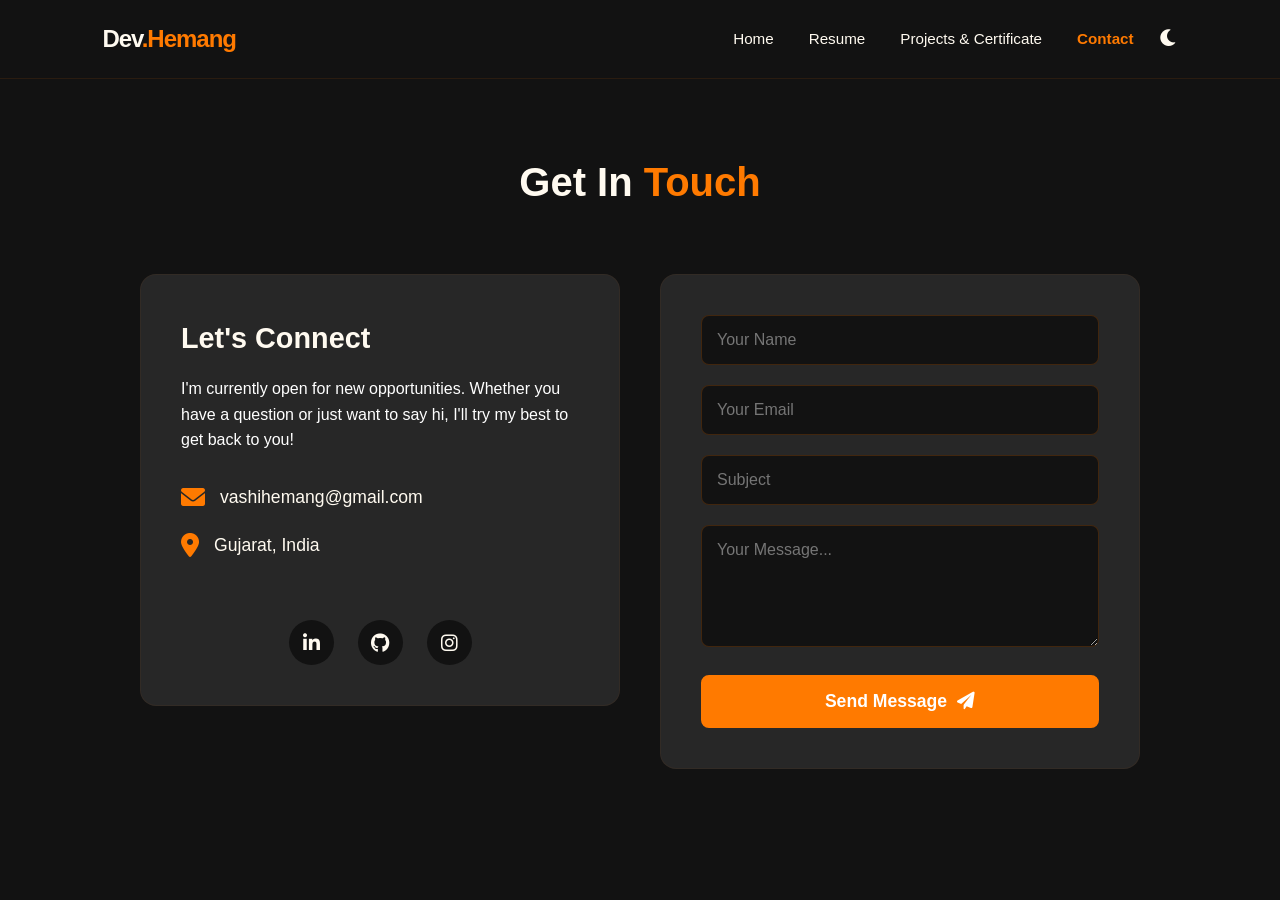
<file: contact.html>
<!DOCTYPE html>
<html lang="en">
<head>
    <meta charset="UTF-8">
    <meta name="viewport" content="width=device-width, initial-scale=1.0">

    <link rel="icon" type="image/svg+xml" href="data:image/svg+xml,<svg xmlns='http://www.w3.org/2000/svg' viewBox='0 0 100 100'><circle cx='50' cy='50' r='50' fill='%23121212'/><text x='50' y='68' font-family='Arial, sans-serif' font-size='55' font-weight='bold' fill='%23ff7a00' text-anchor='middle'>H</text></svg>">
    
    <title>Contact | Hemang Vashi</title>


    <link rel="stylesheet" href="style.css">
    <link rel="stylesheet" href="https://cdnjs.cloudflare.com/ajax/libs/font-awesome/6.0.0/css/all.min.css">
</head>
<body>   
    <div id="preloader">
        <div class="spinner"></div>
    </div>
    
    <nav>
        <a href="index.html" class="logo">Dev<span>.Hemang</span></a>
        <div class="hamburger" id="hamburger">
            <i class="fas fa-bars"></i>
        </div>
        <div class="nav-links" id="nav-links">
            <a class="nav-link" href="index.html">Home</a>
            <a class="nav-link" href="resume.html">Resume</a>
            <a class="nav-link" href="projects.html">Projects & Certificate</a>
            <a class="nav-link active" href="contact.html">Contact</a>
            <button id="theme-toggle">
                <i class="fas fa-moon" id="theme-icon"></i>
            </button>
        </div>
    </nav>



<section class="section" id="contact-page" style="padding-top: 150px; min-height: 80vh;">
        <h2 class="section-title">Get In <span>Touch</span></h2>

        <div class="contact-container">
            <div class="contact-details card show-on-scroll">
                <h3>Let's Connect</h3>
                <p>
                    I'm currently open for new opportunities.
                    Whether you have a question or just want to say hi,
                    I'll try my best to get back to you!
                </p>

                <div class="info-item">
                    <i class="fas fa-envelope"></i>
                    <a href="mailto:vashihemang@gmail.com" style="color: inherit; text-decoration: none;">
                        vashihemang@gmail.com
                    </a>
                </div>

                <div class="info-item">
                    <i class="fas fa-map-marker-alt"></i>
                    <span>Gujarat, India</span>
                </div>

                <br>

                <div class="social-links">
                    <a href="https://www.linkedin.com/in/hemang-vashi-37a037337" target="_blank" class="social-icons"><i class="fab fa-linkedin-in"></i></a>
                    <a href="https://github.com/vashihemang" target="_blank" class="social-icons"><i class="fab fa-github"></i></a>
                    <a href="https://www.instagram.com/17_monster_?igsh=MWp1MzRrdmZ1ZTVkdg==" class="social-icons"><i class="fab fa-instagram"></i></a>
                </div>
            </div>


            <div class="contact-form-wrapper card show-on-scroll">
              
                <form  class="contact-form" id='my-portfolio-form'>
                    <input type="text" name="botcheck" style="display:none !important;" tabindex="-1" autocomplete="off">
                    <div class="input-group">
                        <input type="text" name="name" required placeholder="Your Name">
                    </div>

                    <div class="input-group">
                        <input type="email" name="email" required placeholder="Your Email">
                    </div>

                    <div class="input-group">
                        <input type="text" name="subject" required placeholder="Subject">
                    </div>

                    <div class="input-group">
                        <textarea name="message" rows="5" placeholder="Your Message..."></textarea>
                    </div>

                    <button type="submit" class="btn btn-solid submit-btn" id="submit-btn">
                        Send Message <i class="fas fa-paper-plane"></i>
                    </button>
                </form>
            </div>
        </div>
    </section>

<div id="status-modal" class="modal-overlay">
        <div class="modal-content">
            <span class="close-btn" onclick="closeModal()">&times;</span>
            
            <!-- Success Content -->
            <div id="modal-success" style="display: none;">
                <i class="fas fa-check-circle" style="color: #4BB543; font-size: 50px;"></i>
                <h3>Message Sent!</h3>
                <p>Thank you for reaching out. I will get back to you shortly.</p>
            </div>

            <!-- Error Content -->
            <div id="modal-error" style="display: none;">
                <i class="fas fa-exclamation-triangle" style="color: #ff3333; font-size: 50px;"></i>
                <h3>Oops!</h3>
                <p>Something went wrong. Please try again later.</p>
            </div>
        </div>
    </div>


<script src="script.js"></script>    
</body>
</html>
</file>
<file: style.css>
:root {
    --bg-dark: #121212;      /* Near-black */
    --bg-card: #121212;      /* Dark Card */
    --accent: #ff7a00;       /* Vibrant Orange */
    --accent-glow: rgba(255, 122, 0, 0.3);
    --text-main: #fffaf0;    /* Warm-tinted White */
    --text-muted: #94a3b8;   /* Muted Slate */
}

/* Light Mode Colors */
body.light-mode {
    --bg-dark: #f8fafc;
    --bg-card: #ffffff;
    --text-main: #0f172a;
    --text-muted: #64748b;
    --accent: #ff7a00; 
    --accent-glow: rgba(255, 122, 0, 0.2);
}

/* --- GLOBAL STYLES --- */
* {
    margin: 0;
    padding: 0;
    box-sizing: border-box;
    font-family: 'Segoe UI', Roboto, Helvetica, Arial, sans-serif;
    scroll-behavior: smooth;
}

body {
    background-color: var(--bg-dark);
    color: var(--text-main);
    overflow-x: hidden;
    line-height: 1.6;
    transition: background-color 0.3s ease, color 0.3s ease;
}

/* --- UNIVERSAL PRELOADER --- */
#preloader {
    position: fixed;
    top: 0;
    left: 0;
    width: 100%;
    height: 100vh;
    background-color: var(--bg-dark);
    display: flex;
    justify-content: center;
    align-items: center;
    z-index: 9999;
    transition: opacity 0.4s ease, visibility 0.4s ease;
}

.spinner {
    width: 50px;
    height: 50px;
    border: 5px solid rgba(255, 122, 0, 0.1);
    border-top: 5px solid var(--accent);
    border-radius: 50%;
    animation: spin 1s linear infinite;
}

@keyframes spin {
    0% { transform: rotate(0deg); }
    100% { transform: rotate(360deg); }
}

.preloader-hidden {
    opacity: 0;
    visibility: hidden;
}

/* --- NAVIGATION --- */
nav {
    display: flex;
    justify-content: space-between;
    align-items: center;
    padding: 20px 8%;
    background: #121212;
    backdrop-filter: blur(12px);
    position: fixed;
    width: 100%;
    top: 0;
    z-index: 1000;
    border-bottom: 1px solid rgba(255, 122, 0, 0.1);
}

body.light-mode nav {
    background: rgba(248, 250, 252, 0.85);
    border-bottom: 1px solid rgba(0, 0, 0, 0.1);
}

.logo {
    font-size: 1.5rem;
    font-weight: 700;
    color: var(--text-main);
    text-decoration: none;
    letter-spacing: -1px;
}

.logo span { color: var(--accent); }

.hamburger {
    display: none;
    cursor: pointer;
    font-size: 1.8rem;
    color: var(--text-main);
    z-index: 1001;
}

.nav-links { display: flex; align-items: center; }

.nav-links a {
    color: var(--text-main);
    text-decoration: none;
    margin-left: 35px;
    font-weight: 500;
    font-size: 0.95rem;
}

.nav-links a:hover, .nav-links a.active { 
    color: var(--accent) !important; 
    font-weight: 700;
}

#theme-toggle {
    background: none;
    border: none;
    color: var(--text-main);
    cursor: pointer;
    margin-left: 25px;
    font-size: 1.2rem;
    transition: transform 0.3s ease;
}

#theme-toggle:hover { transform: scale(1.1); }

/* --- HERO SECTION --- */
.hero {
    height: 100vh;
    display: flex;
    align-items: center;
    justify-content: space-between;
    padding: 0 10%;
    gap: 50px;
}

.hero-content { flex: 1; max-width: 650px; }
.hero h2 { color: var(--accent); font-size: 1.2rem; margin-bottom: 15px; text-transform: uppercase; letter-spacing: 2px; }
.hero h1 { font-size: 3.5rem; line-height: 1.1; margin-bottom: 25px; font-weight: 800; }

.cursor {
    display: inline-block;
    width: 3px;
    height: 1em;
    background-color: var(--accent);
    margin-left: 5px;
    animation: blink 0.75s step-end infinite;
    vertical-align: middle;
}

@keyframes blink { from, to { opacity: 1; } 50% { opacity: 0; } }

.hero p { font-size: 1.15rem; color: white; margin-bottom: 35px; }

.btn-container { display: flex; gap: 15px; }
.btn { padding: 14px 32px; border-radius: 8px; font-weight: 600; text-decoration: none; transition: 0.3s; }
.btn-solid { background: var(--accent); color: white; border: 2px solid var(--accent); }
.btn-solid:hover { background: transparent; color: var(--accent); transform: translateY(-3px); }
.btn-outline { border: 2px solid var(--accent); color: var(--accent); }
.btn-outline:hover { background: #ffffff; transform: translateY(-3px); }

/* --- HERO IMAGE --- */
.hero-image { flex: 1; display: flex; justify-content: center; }

.image-wrapper {
    position: relative;
    width: 320px; 
    height: 380px; 
    background-color: var(--accent); 
    border-radius: 20px; 
    margin-top: 20px;
    margin-left: 20px; 
}

.image-wrapper img {
    width: 100%;
    height: 100%;
    object-fit: cover;
    border-radius: 20px;
    position: absolute;
    top: -20px; 
    left: -20px; 
    border: 2px solid #121212; 
    transition: transform 0.3s ease;
}

.image-wrapper img:hover { transform: translate(-5px, -5px); }

/* --- SECTIONS & CARDS --- */
.section { padding: 100px 10%; }
.section-title { text-align: center; font-size: 2.5rem; margin-bottom: 60px; font-weight: 800; }
.section-title span { color: var(--accent); }

.cards-container { display: flex; gap: 25px; justify-content: center; flex-wrap: wrap; }
.card {
    background: #272727;
    padding: 40px; border-radius: 16px; width: 350px;
    transition: 0.4s; border: 1px solid rgba(255, 122, 0, 0.05);
    opacity: 0; transform: translateY(40px);
}



.card.show-on-scroll { opacity: 1; transform: translateY(0); }
.card:hover { 
    transform: translateY(-10px); 
    border-color: var(--accent); 
    box-shadow: 0 10px 30px rgba(255, 122, 0, 0.2); 
}

/* --- SKILLS GRID --- */
.skills-grid {
    display: grid;
    grid-template-columns: repeat(4, 1fr);
    gap: 20px;
    max-width: 1100px;
    margin: 0 auto;
}

.skill-badge {
    background: #272727;
    border-radius: 12px;
    padding: 15px 20px;
    display: flex;
    align-items: center;
    gap: 15px;
    border: 1px solid rgba(255, 122, 0, 0.05);
    border-left: 5px solid var(--accent); 
    width: 100%;
    opacity: 0; 
    transform: translateY(40px);
    transition: 0.3s ease;
}

.skill-badge:hover {
    border-left-color: var(--accent);
    transform: translateY(-5px);
    box-shadow: 0 5px 15px rgba(255, 122, 0, 0.4);
    background: rgba(255, 122, 0, 0.05);
}

.skill-icon {
    width: 42px; height: 42px; border-radius: 8px;
    display: flex; justify-content: center; align-items: center;
    font-size: 1.2rem; font-weight: 800; color: white;
}

.skill-name {
    color: var(--text-main); font-size: 1.05rem;
    font-weight: 600; letter-spacing: 0.5px;
}

/* Light Mode Overrides */
body.light-mode .card, body.light-mode .skill-badge {
    border: 1px solid var(--accent); 
    background-color: #fffaf5;
    box-shadow: 0 4px 6px rgba(0, 0, 0, 0.05);
}

body.light-mode .card:hover, body.light-mode .skill-badge:hover {
    background-color: #fffaf5; 
    box-shadow: 0 10px 20px rgba(255, 122, 0, 0.2);
    border-color: #ff7a00; 
}












/* --- CONTACT PAGE LAYOUT --- */
.contact-container { 
    display: flex; 
    gap: 40px; 
    max-width: 1000px; 
    margin: 0 auto; 
    align-items: flex-start; 
}

.contact-details, .contact-form-wrapper { 
    flex: 1; 
    width: 100%; 
}

.contact-details h3 { 
    color: var(--text-main); 
    font-size: 1.8rem; 
    margin-bottom: 15px; 
}

.contact-details p { 
    color: white; 
    margin-bottom: 30px; 
}

.info-item { 
    display: flex; 
    align-items: center; 
    gap: 15px; 
    margin-bottom: 20px; 
    color: var(--text-main); 
    font-size: 1.1rem; 
}

.info-item i { 
    color: var(--accent); 
    font-size: 1.5rem; 
}

/* --- CONTACT FORM --- */
.contact-form { 
    display: flex; 
    flex-direction: column; 
    gap: 20px; 
}

.input-group input, 
.input-group textarea {
    width: 100%; 
    padding: 15px; 
    background: var(--bg-dark);
    border: 1px solid rgba(255, 122, 0, 0.2); 
    border-radius: 8px;
    color: var(--text-main); 
    font-size: 1rem; 
    transition: 0.3s; 
    font-family: inherit;
}

.input-group input:focus, 
.input-group textarea:focus {
    outline: none; 
    border-color: var(--accent); 
    box-shadow: 0 0 10px var(--accent-glow);
}

.submit-btn {
    width: 100%;
    cursor: pointer;
    display: flex;
    justify-content: center;
    align-items: center;
    gap: 10px;
    font-size: 1.1rem;
}

/* --- LIGHT MODE FORM OVERRIDES --- */
body.light-mode .input-group input, 
body.light-mode .input-group textarea {
    border: 1px solid #cbd5e1; 
    background: #ffffff;
}

body.light-mode .input-group input:focus, 
body.light-mode .input-group textarea:focus {
    border-color: var(--accent);
}

 .modal-overlay {
            position: fixed;
            top: 0;
            left: 0;
            width: 100%;
            height: 100%;
            background: rgba(0, 0, 0, 0.7);
            backdrop-filter: blur(5px);
            display: none; /* Initially hidden */
            justify-content: center;
            align-items: center;
            z-index: 9999;
        }

        .modal-content {
            background: #1e1e1e; /* Dark theme to match portfolio */
            padding: 40px;
            border-radius: 15px;
            text-align: center;
            position: relative;
            max-width: 400px;
            width: 90%;
            box-shadow: 0 10px 30px rgba(0,0,0,0.5);
            animation: popIn 0.3s ease-out forwards;
        }

        .modal-content h3 {
            color: #ffffff;
            margin-top: 15px;
            font-size: 24px;
        }

        .modal-content p {
            color: #bbbbbb;
            margin-top: 10px;
            font-size: 16px;
            line-height: 1.5;
        }

        .close-btn {
            position: absolute;
            top: 15px;
            right: 20px;
            font-size: 28px;
            color: #888;
            cursor: pointer;
            transition: color 0.3s;
        }

        .close-btn:hover {
            color: #ffffff;
        }

        /* Popup Animation */
        @keyframes popIn {
            from { transform: scale(0.8); opacity: 0; }
            to { transform: scale(1); opacity: 1; }
        }







/* --- FOOTER --- */
.professional-footer {
    background-color: #121212; color: var(--text-main);
    padding: 4rem 2rem 1rem; text-align: center;
    border-top: 1px solid rgba(255, 122, 0, 0.2);
}

body.light-mode .professional-footer { background: #f1f5f9; }

.footer-container { max-width: 800px; margin: 0 auto; }
.footer-header h2 { font-size: 2.5rem; margin-bottom: 0.5rem; }
.footer-header span { color: var(--accent); }
.footer-content { display: flex; flex-direction: column; align-items: center; gap: 2rem; margin-bottom: 3rem; }
.contact-info-block { display: flex; flex-direction: column; gap: 1rem; }
.contact-item { display: flex; align-items: center; justify-content: center; gap: 0.75rem; font-size: 1.1rem; }
.contact-item i { color: var(--accent); font-size: 1.2rem; }
.contact-item a { color: var(--text-main); text-decoration: none; transition: color 0.3s ease; }
.contact-item a:hover { color: var(--accent); }

.social-links { display: flex; gap: 1.5rem; justify-content: center; margin-top: 15px;}





/* --- SOCIAL ICONS (Premium Border) --- */
.social-icon {
    display: flex; 
    align-items: center; 
    justify-content: center;
    width: 45px; 
    height: 45px; 
    border-radius: 50%;
    background-color: #272727; 
    color: var(--text-main); 
    font-size: 1.2rem; 
    text-decoration: none; 
    transition: all 0.3s ease;
    border: 1px solid #121212;; 
}

.social-icon:hover {
    background-color: #121212; 
    color: #ffffff; 
    transform: translateY(-3px); 
    border-color: var(--accent);
    box-shadow: 0 4px 12px var(--accent-glow);
}

/* Conatct icons*/
.social-icons {
    display: flex; 
    align-items: center; 
    justify-content: center;
    width: 45px; 
    height: 45px; 
    border-radius: 50%;
    background-color: #121212; 
    color: var(--text-main); 
    font-size: 1.2rem; 
    text-decoration: none; 
    transition: all 0.3s ease;
    
}

.social-icons:hover {
    background-color: #121212; 
    color: #ffffff; 
    transform: translateY(-3px); 
    border-color: #ff7a00;
    box-shadow: 0 4px 12px var(--accent-glow);
}













/* --- LIGHT MODE SOCIAL ICONS --- */
body.light-mode .social-icon {
    background-color: transparent;
    color: var(--text-main); /* Dark color (#0f172a) for light mode */
    border: 1px solid var(--text-muted); /* Muted slate border */
}

body.light-mode .social-icon:hover {
    background-color: var(--accent); /* Hover par green ho jayega */
    color: #ffffff; /* Hover par icon wapas white ho jayega */
    border-color: var(--accent);
    box-shadow: 0 4px 12px rgba(255, 122, 0, 0.2);
}
body.light-mode .social-icons {
    background-color: transparent;
    color: #121212;; /* Dark color (#0f172a) for light mode */
    border: 1px solid var(--text-muted); /* Muted slate border */
}

body.light-mode .social-icons:hover {
    background-color: var(--accent); /* Hover par green ho jayega */
    color: #ffffff; /* Hover par icon wapas white ho jayega */
    border-color: var(--accent);
    box-shadow: 0 4px 12px rgba(255, 122, 0, 0.2);
}

.footer-bottom { padding-top: 1.5rem; border-top: 1px solid rgba(255, 255, 255, 0.1); font-size: 0.85rem; color: #718096; }

/* --- RESPONSIVE MEDIA QUERIES --- */
@media (min-width: 768px) {
    .contact-info-block { flex-direction: row; gap: 3rem; }
}

@media (max-width: 1024px) {
    .skills-grid { grid-template-columns: repeat(3, 1fr); }
}

/* Merged Mobile Breakpoint */
@media (max-width: 968px) {
    .hamburger { display: block; }
    
    .nav-links {
        position: fixed;
        right: -100%;
        top: 0;
        height: 100vh;
        width: 250px;
        background-color: var(--bg-card);
        display: flex;
        flex-direction: column;
        justify-content: flex-start;
        align-items: flex-end;
        padding-top: 100px;
        padding-right: 40px;
        transition: right 0.4s ease-in-out;
        box-shadow: -5px 0 15px rgba(0, 0, 0, 0.4);
        z-index: 1000;
    }
    
    .nav-links.nav-active { right: 0; }
    
    .nav-links a { 
        margin: 15px 0; 
        font-size: 1.2rem; 
        display: block; 
        text-align: right; 
    }
    
    #theme-toggle { margin-left: 0; margin-top: 20px; }
    
    .hero { flex-direction: column-reverse; text-align: center; height: auto; padding-top: 150px; padding-bottom: 50px; }
    .hero h1 { font-size: 2.5rem; }
    .hero-image { margin-top: 40px; margin-bottom: 40px; justify-content: center; padding-left: 0; }
    .image-wrapper { width: 280px; height: 360px; }
    .btn-container { justify-content: center; }
}

@media (max-width: 768px) {
    .skills-grid { grid-template-columns: repeat(2, 1fr); }
    .contact-container { flex-direction: column; }
}

@media (max-width: 480px) {
    .skills-grid { grid-template-columns: 1fr; }
}






     .projects-section { 
            padding: 120px 10% 80px; /* Top padding increased for fixed navbar */
            text-align: center;
        }

        .projects-section-title { 
            font-size: 2.5rem; 
            margin-bottom: 60px; 
            font-weight: 800; 
        }
        .projects-section-title span { color: var(--accent); }

        .projects-cards-container { 
            display: flex; 
            gap: 25px; 
            justify-content: center; 
            flex-wrap: wrap; 
        }

        .projects-card  {
            background: #272727;
            padding: 30px; 
            border-radius: 16px; 
            width: 350px;
            text-align: center;
            text-decoration: none;
            color: inherit;
            transition: 0.4s; 
            border: 1px solid rgba(255, 122, 0, 0.05);
        }

        .projects-card:hover { 
            transform: translateY(-10px); 
            border-color: var(--accent); 
            box-shadow: 0 10px 30px rgba(255, 122, 0, 0.2); 
        }

        .projects-card img {
            width: 100%;
            height: 200px;
            object-fit: cover;
            border-radius: 10px;
            margin-bottom: 20px;
            border: 1px solid rgba(255, 255, 255, 0.1);
        }

        .projects-card i {
            font-size: 2.5rem;
            color: var(--accent);
            margin-bottom: 15px;
            display: block;
        }

        .projects-card h3 {
            font-size: 1.4rem;
            margin-bottom: 10px;
        }

        .projects-card p {
            color: var(--text-muted);
            font-size: 0.95rem;
        }
   
body.light-mode .projects-card {
    border: 1px solid var(--accent); 
    background-color: #fffaf5;
    
    box-shadow: 0 4px 6px rgba(0, 0, 0, 0.05);
}

body.light-mode .projects-card:hover{
    background-color: #fffaf5; 
    box-shadow: 0 10px 20px rgba(255, 122, 0, 0.2);
    border-color: #ff7a00; 
}        












    /* सिर्फ Resume पेज के लिए ज़रूरी CSS */
    .resume-wrapper {
        padding: 120px 20px 60px; /* Navbar के नीचे से शुरू करने के लिए */
        display: flex;
        flex-direction: column;
        align-items: center;
        background-color: var(--bg-dark); /* डार्क बैकग्राउंड */
        min-height: 100vh;
    }

    .resume-page {
        max-width: 800px;
        width: 100%;
        background-color: #fff;
        padding: 40px;
        box-sizing: border-box;
        box-shadow: 0 0 15px rgba(255, 122, 0, 0.2); 
        color: #000;
        font-family: Arial, sans-serif;
        font-size: 11pt;
        line-height: 1.4;
    }

    .resume-page h1, .resume-page h2 {
        font-family: "Times New Roman", Times, serif;
        color: #000;
    }

    .resume-page h1 {
        font-size: 2.5em;
        margin: 0 0 10px 0;
        font-weight: bold;
        letter-spacing: 0.5px;
    }

    .resume-page h2 {
        font-size: 1.4em;
        border-bottom: 2px solid #000;
        padding-bottom: 4px;
        margin-top: 25px;
        margin-bottom: 15px;
    }

    .resume-page .contact-info {
        font-size: 0.95em;
        margin-bottom: 25px;
    }
    
    .resume-page .contact-info a {
        color: #000;
        text-decoration: underline;
    }

    .resume-page .flex-row {
        display: flex;
        justify-content: space-between;
        margin-bottom: 2px;
    }

    .resume-page .bold { font-weight: bold; }
    .resume-page .text-right { text-align: right; }
    .resume-page .section-item { margin-bottom: 15px; }
    
    .resume-page ul {
        margin-top: 4px;
        margin-bottom: 15px;
        padding-left: 20px;
    }
    
    .resume-page li { margin-bottom: 4px; }
    .resume-page .additional-section p { margin: 6px 0; }

    /* =========================================
       BUTTON CSS: PC के लिए 280px margin-left
       ========================================= */
    .download-btn-container {
        margin-top: 40px;
        width: 100%;
        max-width: 800px;
        margin-left: 500px; /* PC पर 280px खिसकेगा */
    }

    /* =========================================
       MOBILE CSS: मोबाइल में Margin 0 और Center
       ========================================= */



    @media (max-width: 768px) {
    .resume-page {
        padding: 20px; 
        font-size: 10pt;
    }
    .resume-page h1 { font-size: 2em !important; }
    .resume-page .flex-row { 
        flex-direction: column; 
        margin-bottom: 8px;
    }
    .resume-page .text-right { 
        text-align: left !important; 
        color: #555; 
        font-size: 0.9em;
    }
    .download-btn-container {
        margin-left: 0; /* Updated from 130px */
        display: flex;
        justify-content: center;
    }
}




/* --- SECURITY HARDENING (NO UI CHANGE) --- */

/* Prevent accidental text selection on icons/buttons */
.social-icon,
.social-icons,
.btn,
button,
.hamburger,
#theme-toggle {
    user-select: none;
    -webkit-user-select: none;
}

/* Prevent image dragging / save via drag */
img {
    -webkit-user-drag: none;
    user-select: none;
    -webkit-user-select: none;
}

/* Safe focus visibility for keyboard navigation */
a:focus,
button:focus,
input:focus,
textarea:focus {
    outline: 2px solid var(--accent);
    outline-offset: 2px;

}

/* Prevent hidden horizontal injection issues */
html, body {
    max-width: 100%;
    overflow-x: hidden;
}

/* Safer box rendering */
iframe,
embed,
object {
    max-width: 100%;
    border: none;
}

/* Remove square focus box from navbar links and theme toggle */
.nav-links a:focus,
.nav-links a:focus-visible,
#theme-toggle:focus,
#theme-toggle:focus-visible,
#theme-toggle:active {
    outline: none !important;
    box-shadow: none !important;
}
</file>
